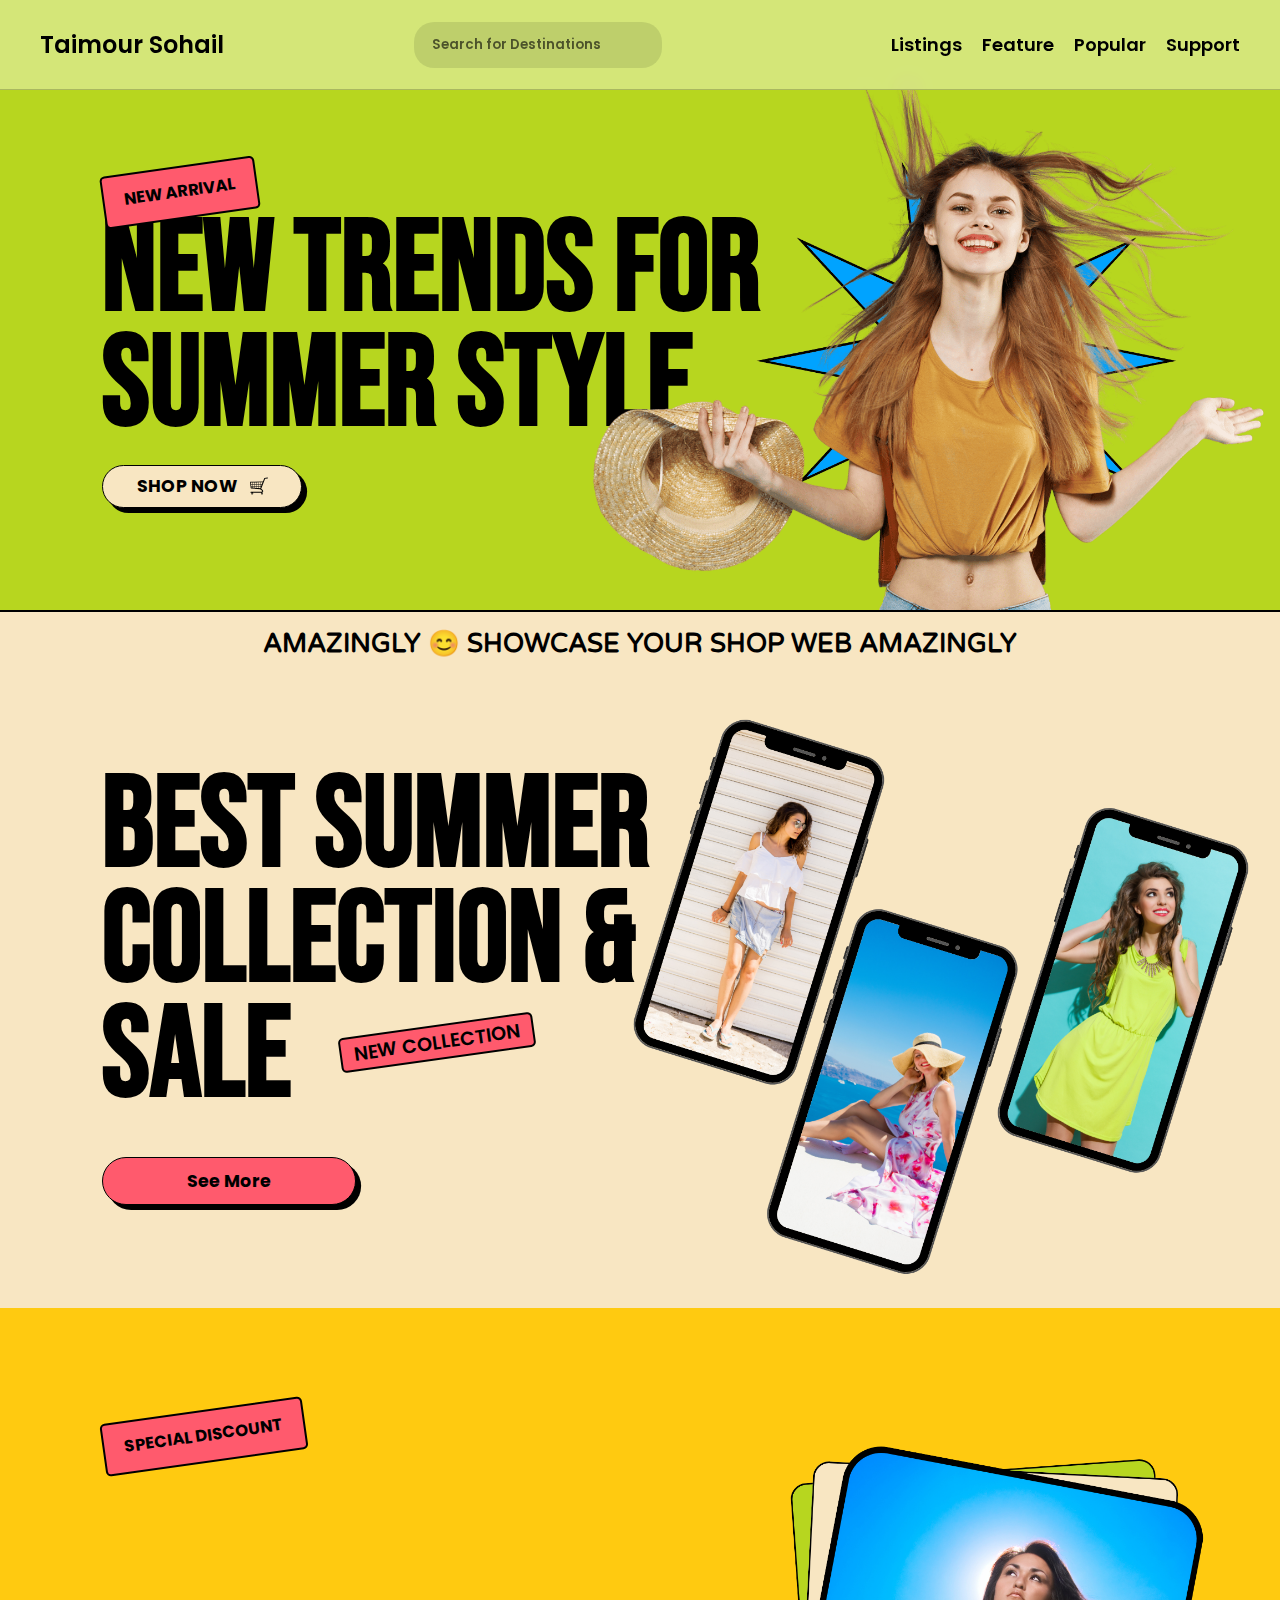
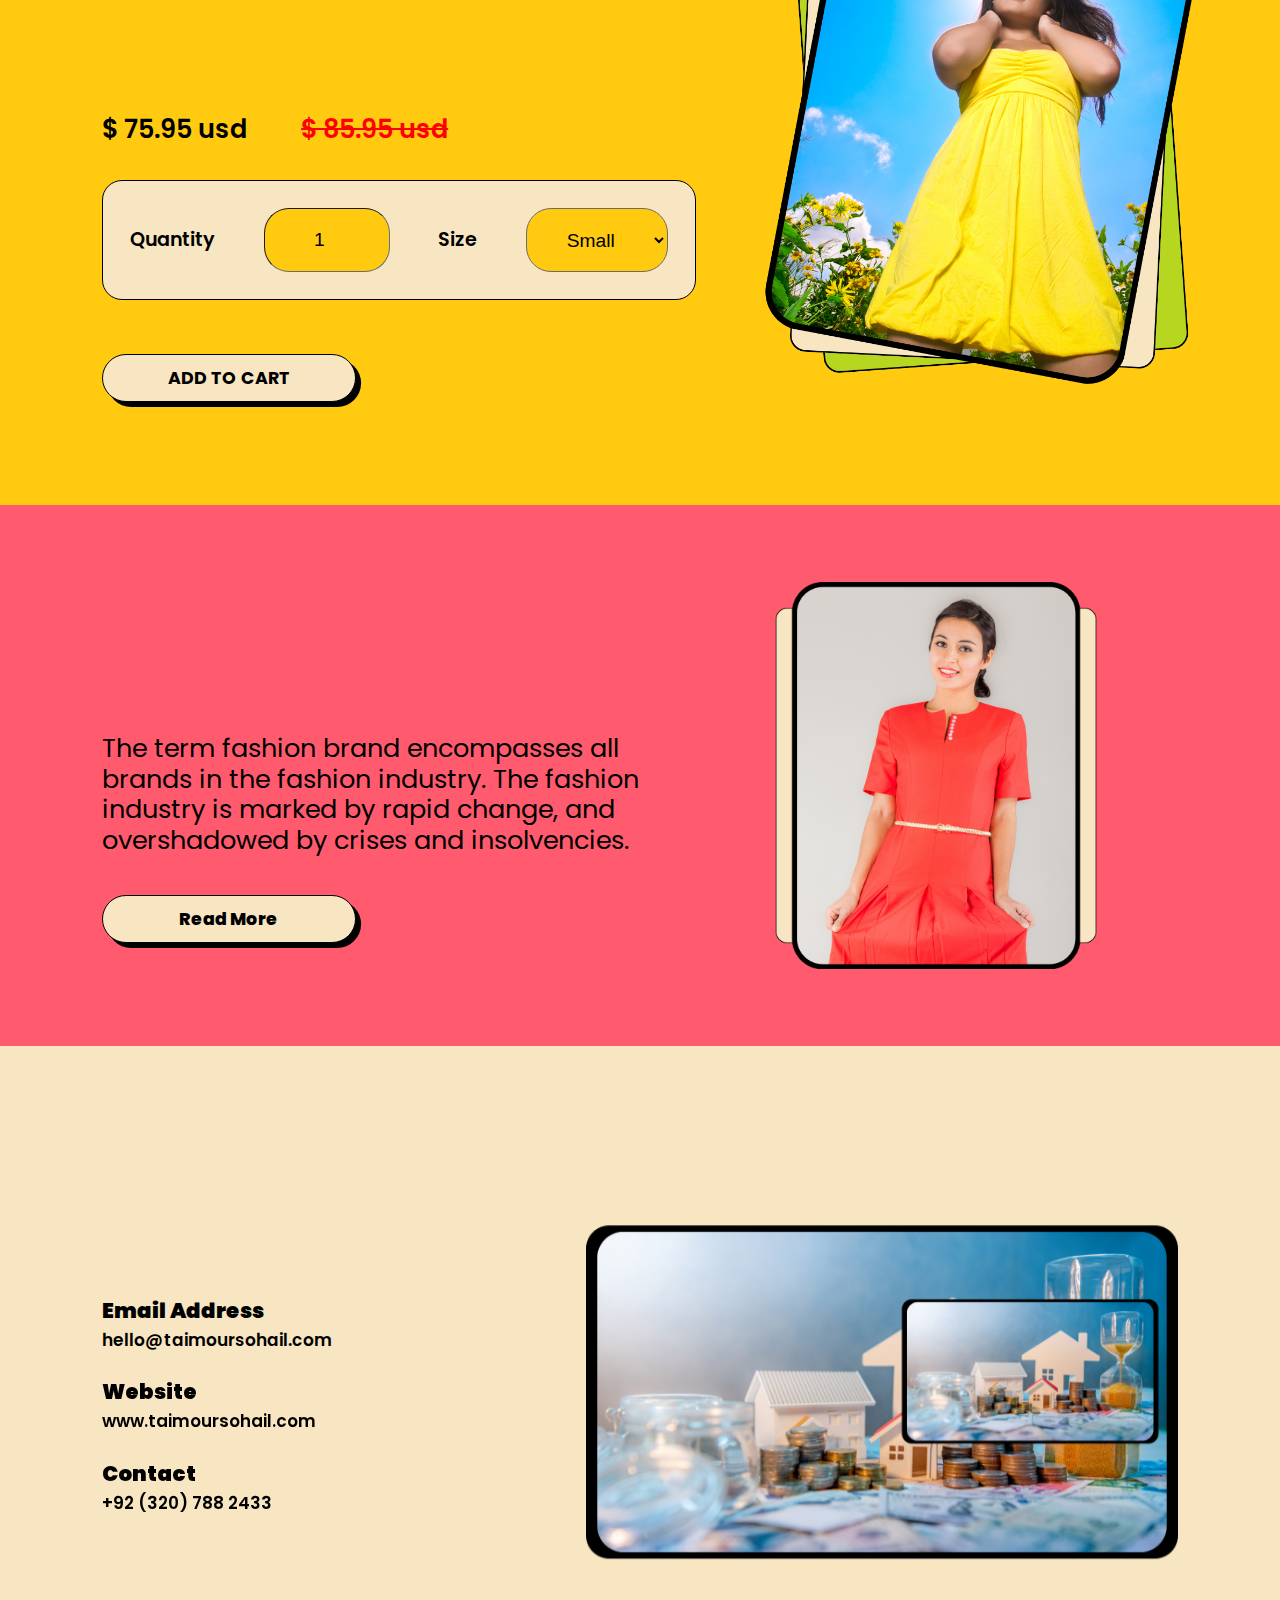
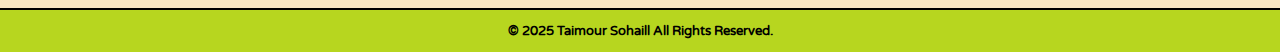
<file: index.html>
<!DOCTYPE html>
<html lang="en">
    <head>
        <meta charset="UTF-8">
        <meta name="viewport" content="width=device-width, initial-scale=1.0">
        <title>Document</title>
        <link rel="preconnect" href="https://fonts.googleapis.com">
        <link rel="preconnect" href="https://fonts.gstatic.com" crossorigin>
        <link href="https://fonts.googleapis.com/css2?family=Bebas+Neue&family=Poppins:ital,wght@0,100;0,200;0,300;0,400;0,500;0,600;0,700;0,800;0,900;1,100;1,200;1,300;1,400;1,500;1,600;1,700;1,800;1,900&family=Varela+Round&display=swap" rel="stylesheet">
        <link rel="stylesheet" href="./styles.css">
    </head>
    <body>

        <!-- The Navigation bar of the design Starts from here -->

            <div id="header"></div>

        <!-- The First page of the design Starts from here -->

        <section class="bg-firstPage">

            <div class="tag">
                <h3>NEW ARRIVAL</h3>
            </div>
            <div id="hero">
                <div>
                    <h1 class="animate-on-scroll">NEW TRENDS FOR <br/> SUMMER STYLE</h1>
                </div>

                <div class="img">
                    <img draggable="false" src="./assets/1.png" alt="hero" width="100%"/>
                </div>

            </div>
            <div>
                <button class="btn">
                    SHOP NOW
                    
                    <svg id="cart" xmlns="http://www.w3.org/2000/svg" xmlns:xlink="http://www.w3.org/1999/xlink" height="30" preserveAspectRatio="xMidYMid meet" version="1.0" viewBox="225.9 41.8 364.0 347.9" width="25" zoomAndPan="magnify"><g id="change1_1"><path d="m579.07 41.891c-0.5602 8e-3 -1.1368 0.0575-1.6876 0.15625h-0.031l-55.625 9.5c-3.5377 0.60697-6.5035 3.0328-7.8125 6.375a2.529 2.529 0 0 0 0 0.0312l-25.812 66.188-251.91 6.2812c-2.897 0.0724-5.6164 1.3809-7.5 3.5625s-2.7899 5.0829-2.4376 7.9688l13.906 115.03c0.5737 4.8261 4.561 8.6532 9.4063 9.0312l179.59 14.281 35.594 28a2.529 2.529 0 0 0 0.125 0.0937c0.038 0.0264 0.086 0.0365 0.125 0.0625s0.081 0.0652 0.125 0.0937c6.4957 4.8485 8.1056 11.454 7.1876 15.125-0.5231 2.0918-1.3217 3.6286-3.2188 4.8125s-5.1742 2.0406-10.781 1.7188a2.529 2.529 0 0 0 -0.063 0c-0.1801-6e-3 -0.3823-4e-3 -0.5624 0h-0.094l-214.19 0.625h-0.031c-5.6288-0.0359-10.366 4.6852-10.344 10.312s4.7779 10.331 10.406 10.25h0.031l15.656-0.0312c-5.8172 3.7083-9.7187 10.195-9.7187 17.562 0 11.459 9.3852 20.844 20.844 20.844s20.844-9.385 20.844-20.844c0-7.4072-3.9118-13.958-9.7812-17.656l176.38-0.5c-6.3545 3.5825-10.688 10.384-10.688 18.156 0 11.459 9.385 20.844 20.844 20.844s20.844-9.385 20.844-20.844c0-9.9515-7.0696-18.341-16.438-20.375 8.8575-3.1334 15.662-9.5946 19.875-19.469a2.529 2.529 0 0 0 0.1563 -0.375c3.23-12.916-2.4989-26.959-14.312-36.094a2.529 2.529 0 0 0 -0.094 -0.0937c-0.029-0.0222-0.034-0.0716-0.062-0.0937a2.529 2.529 0 0 0 -0.3438 -0.34375l-25.219-19.781 78.656-201.47 49.906-8.5h0.031c5.2427-0.84286 9.0768-5.7292 8.625-11.031-0.4525-5.3122-5.0811-9.4786-10.406-9.4062zm-98.563 98.125-14.5 37.188h-18.906v-36.344l33.406-0.84375zm-40.625 1.0312v36.156h-34.906v-35.281l34.906-0.875zm-42.125 1.0312v35.125h-34.906v-34.25l34.906-0.875zm-42.125 1.0625v34.062h-34.906v-33.188l34.906-0.875zm-42.125 1.0625v33h-34.906v-32.125l34.906-0.875zm-42.125 1.0312v31.969h-25.594l-3.7813-31.219 29.375-0.75zm-24.719 39.156h24.719v32.656h-20.781l-3.9375-32.656zm31.938 0h34.906v32.656h-34.906v-32.656zm42.125 0h34.906v32.656h-34.906v-32.656zm42.125 0h34.906v32.656h-34.906v-32.656zm42.125 0h34.906v32.656h-34.906v-32.656zm42.125 0h16.125l-12.75 32.656h-3.375v-32.656zm-195.62 39.844h19.906v23.438l-17.25-1.375-2.6562-22.062zm27.125 0h34.906v26.781l-34.906-2.7812v-24zm42.125 0h34.906v30.125l-34.906-2.75v-27.375zm42.125 0h34.906v33.5l-34.906-2.7812v-30.719zm42.125 0h34.906v19.875l-6.625 16.969c-0.86-0.41667-1.7975-0.6724-2.75-0.75l-25.531-2.0312v-34.062zm42.125 0h0.5312l-0.5312 1.4688v-1.4688zm-176.84 132.44c6.8111 0 12.25 5.439 12.25 12.25s-5.4389 12.219-12.25 12.219-12.25-5.4078-12.25-12.219 5.4393-12.25 12.25-12.25zm197.59 0c6.8109 0 12.25 5.439 12.25 12.25s-5.4391 12.219-12.25 12.219-12.25-5.4078-12.25-12.219 5.439-12.25 12.25-12.25zm-197.59 5.8125c-3.7001 0-6.6562 2.9561-6.6562 6.6562s2.9561 6.625 6.6562 6.625 6.6563-2.9248 6.6563-6.625-2.956-6.6562-6.6563-6.6562zm197.59 0c-3.7002 0-6.6562 2.9561-6.6562 6.6562s2.956 6.625 6.6562 6.625 6.6562-2.9248 6.6562-6.625-2.9561-6.6562-6.6562-6.6562z" fill="inherit"/></g>
                    </svg>
                </button>
            </div>
        </section>
        <div class="secondlayout"> 
            <div> 
                <span><strong> AMAZINGLY 😊 SHOWCASE YOUR SHOP WEB AMAZINGLY </strong></span>
            </div>    
        </div>

        <!-- The Second page of the design Starts from here -->

        <section class="SecondPage">
            <div id="hero">
                <div>
                    <h2 class="heroH2 secondHeading animate-on-scroll">BEST SUMMER <br/> COLLECTION & <br/> SALE</h1>
                </div>

                <div class="img">
                    <img draggable="false" src="./assets/2.png" alt="mobile phones" width="100%"/>
                </div>

            </div>
            <div>
                <a class="btn secondbtn" id="seeMore" href="https://www.taimoursohail.com" target="_blank">
                    See More
                </a>
            </div>
        </section>

        <!-- The Third page of the design Starts from here -->

        <section class="thirdPage">
            <div class="tag">
                <h3>SPECIAL DISCOUNT</h3>
            </div>
            <div id="hero">
                <div>
                    <h2 class="heroH2 animate-on-scroll" id="thirdHeading">TRY TO OUR NEW <br/> COLLECTION </h1>
                </div>

                <div id="price">
                    <div id="new">$ 75.95 usd</div>
                    <div id="old">$ 85.95 usd</div>
                </div>

                <div class="img" id="thirdImg">
                    <img draggable="false" src="./assets/3.png" alt="mobile phones" width="100%"/>
                </div>

            </div>

            <div id="product">
                
                <label for="quantity">Quantity</label>
                <input type="number" id="quantity" name="quantity" min="1" max="100" value="1">
                
                <label for="size" id="size-label">Size</label>
                <select id="size" name="size">
                    <option value="small">Small</option>
                    <option value="medium">Medium</option>
                    <option value="large">Large</option>
                </select>

            </div>

            <div>
                <a class="btn secondbtn" id="addToCart" href="https://www.taimoursohail.com" target="_blank">
                    ADD TO CART
                </a>
            </div>
        </section>

        <!-- The Fourth page of the design Starts from here -->

        <section class="fourthPage">
            <div id="hero">
                <div>
                    <h2 class="heroH2 animate-on-scroll" id="forthHeading">About Brand</h2>
                    <p class="paragraph" id="forthparagraph">The term fashion brand encompasses all brands in the fashion industry. The fashion industry is marked by rapid change, and overshadowed by crises and insolvencies.</p>
                </div>

                <div id="forthImg">
                    <img draggable="false" src="./assets/4.png" alt="portrait" width="100%"/>
                </div>

            </div>
            <div>
                <a class="btn secondbtn" id="readMore" href="https://www.taimoursohail.com" target="_blank">
                    Read More
                </a>
            </div>
        </section>

        <!-- The Fifth page of the design Starts from here -->

        <section class="fifthPage">

            <div id="hero">
                <div>
                    <h2 class="heroH2 fifthHeading animate-on-scroll">More information</h2>
                </div>

                <div>
                    <p class="paragraph pTitle"><strong>Email Address</strong></p>
                    <p class="paragraph pContent"><a href="mailto:hello@taimoursohail.com">hello@taimoursohail.com</a></p>
                    <p class="paragraph pTitle"><strong>Website</strong></p>
                    <p class="paragraph pContent"><a href="https://www.taimoursohail.com" target="_blank">www.taimoursohail.com</a></p>
                    <p class="paragraph pTitle"><strong>Contact</strong></p>
                    <p class="paragraph pContent"><a href="tel:+923207882433">+92 (320) 788 2433</a></p>
                </div>

                <div class="img" id="fifthImg">
                    <img draggable="false" src="./assets/5.png" alt="portrait" width="100%"/>
                </div>

            </div>            
        </section>

        <!-- Footer -->

        <footer>
            <div>
                <p>© 2025 <a href="https://www.taimoursohail.com" target="_blank">Taimour Sohaill</a> All Rights Reserved.</p>
            </div>

        <script src="./script.js" charset="UTF-8"></script>
    </body>
</html>
</file>
<file: styles.css>
/*Some Global style starts from here*/

* {
  user-select: none;
}

body {
    margin: 0;
    padding: 0;
}

.btn {
  display: flex;
  align-items: center;
  justify-content: center;
  gap: 1vw;
  background-color: #f8e6c2;
  font-family: "Poppins", serif;
  font-weight: 700;
  padding: 0.6vw 2vw;
  border-radius: 25px;
  border: black 1px solid;
  box-shadow: 0.4vw 0.4vw 0px rgba(0, 0, 0, 1);
  margin-top: -5vw;
  font-size: calc(0.8vw + 0.8vh);
  width: calc(10vw + 8vh); 
}

.btn:active {
  transform: scale(0.95);
  box-shadow: 0.5vw 0.4vw 0px 0px rgba(0, 0, 0, 0.8);
  transition: transform 0.1s, box-shadow 0.1s;
}

.secondbtn {
  padding: 0.8vw 2vw;
}

#cart {
  height: 18px;
  width: 18px;
}


.tag {  
  display: inline-flex;
  flex-direction: row;
  position: relative;
  padding-left: 20px;
  padding-right: 20px;
  justify-content: center;
  background-color: #ff5a6d;
  border: 2px solid black; 
  border-radius: 5px;
  font-family: "Poppins", serif;
  font-weight: 400;
  font-style: normal;
  font-size: 1.1vw;
  transform: rotate(-8deg);
  line-height: 1;
  z-index: 1;
}


@media (max-width: 768px) {
  .tag{
    margin-bottom: 3.25%;
    padding-left: 10px;
    padding-right: 10px;
  }
}

.heroH2{
  font-family: "Bebas Neue", serif;
  font-weight: 600;
  font-style: normal;
  font-size: 10vw;
  margin-top: -1vh;
  line-height: 0.9;
  position: relative;
}

.paragraph {
  font-family: "Poppins", serif;
  font-weight: 400;
  font-style: normal;
  font-size: 3.2vw;
  line-height: 1;
  position: relative;
  margin: 0px;
}

a {
  text-decoration: none;
  color: black;
}

/*Global style end here*/

/* The header section of the design starts here */

.header {
  position: fixed;
  top: 0;
  left: 0;
  width: 100%;
  backdrop-filter: blur(10px);  
  background: rgba(255, 255, 255, 0.4);
  border-bottom: 1px solid rgba(0, 0, 0, 0.2);
  padding: 15px 0;
  z-index: 1000;
  transition: all 0.3s ease-in-out;
}

.navbar {
  display: flex;
  justify-content: space-between;
  align-items: center;
  max-width: 1200px;
  margin: auto;
  padding: 0 20px;
}

.brand {
  font-size: 24px;
  font-family: "Poppins", serif;
  font-weight: 600;
  text-decoration: none;
  color: black;
  transition: color 0.3s ease-in-out;
}

.brand:hover {
  color: #ff5a6d;
}

.search-form {
  display: flex;
  align-items: center;
  background: rgba(0, 0, 0, 0.1);
  border-radius: 20px;
  padding: 5px 10px;
}

.search-input {
  border: none;
  outline: none;
  background: transparent;
  padding: 8px;
  color: black;
  font-family: "Poppins", serif;
  font-weight: 600;
  width: 200px;
}

.search-input::placeholder {
  color: rgba(0, 0, 0, 0.6);
}

.search-submit {
  background: none;
  border: none;
  color: black;
  cursor: pointer;
  font-size: 18px;
  transition: color 0.3s ease-in-out;
}

.search-submit:hover {
  color: #ffcc00;
}

.menu {
  display: flex;
}

.menu-inner {
  display: flex;
  gap: 20px;
  list-style: none;
}

.menu-link {
  text-decoration: none;
  font-family: "Poppins", serif;
  font-weight: 600;
  color: black;
  font-size: 18px;
  transition: color 0.3s ease-in-out;
}

.menu-link:hover {
  color: #ff5a6d;
}

.burger {
  display: none;
  flex-direction: column;
  cursor: pointer;
}

.burger-line {
  width: 25px;
  height: 3px;
  background: black;
  margin: 4px 0;
  transition: all 0.3s ease-in-out;
}

@media (max-width: 768px) {
  .menu {
    display: none;
    flex-direction: column;
    position: absolute;
    top: 60px;
    right: 0;
    background: rgba(255, 255, 255, 0.9);
    backdrop-filter: blur(10px);
    width: 200px;
    padding: 10px;
    border-radius: 5px;
  }

  .menu-inner {
    flex-direction: column;
    gap: 10px;
  }

  .burger {
    display: flex;
  }

  .search-form {
    display: none;
  }

  .brand{
    font-size: 2.4vh;
  }
}


/* The header section of the design ends here */

/* The First page of the design Starts from here */

.bg-firstPage {
  display: block;
  background-color: #b7d61f;
  padding-top: 13%;
  padding-bottom: 8%;
  padding-left: 8%;
  padding-right: 8%;
  overflow: hidden;
}

@media (max-width: 768px) {
  .bg-firstPage {
    padding-top: 12%;
    padding-bottom: 5.6%;
    padding-left: 8%;
    padding-right: 8%;
  }
}

#hero {
  width: 100%;
  justify-content: space-between;
  align-items: center;
  position: relative;
}

.img {
  display: flex;
  justify-content: center;
  align-items: center;
  width: 66%;
  height: 100%;
  z-index: 2;
  position: absolute;
  top: 16%;
  left: 45%;
}

h1 {
  font-family: "Bebas Neue", serif;
  font-weight: 600;
  font-style: normal;
  font-size: 10vw;
  margin-top: -0.8vh;
  line-height: 0.9;
  z-index: 0;
  letter-spacing: 0px;
}

.secondlayout {
  font-size: 2vw;
  font-family: "Varela Round", serif;
  font-weight: 400;
  font-style: normal;
  background-color: #f8e6c2;
  width: 100%;
  height: 4vh;
  overflow: hidden;
  position: relative;
  display: flex;
  justify-content: center;
  align-items: center;
  border-top: 2px solid black;
  border-bottom: none;
  padding: 3.5vh;
  box-sizing: border-box;
  z-index: 3;
}

.secondlayout div {
  display: flex;
  min-width: 100%;
  height: 100%;
  position: absolute;
  overflow: hidden;
  animation: marquee 10s linear infinite;
  justify-content: center;
  align-items: center;
}

.secondlayout span {
  width: 100%;
  text-align: center;
}

@keyframes marquee {
  0% { transform: translateX(0); }
  100% { transform: translateX(-50%); }
}

@media (max-width: 768px) {
  .bg-firstPage {
    padding-top: 12.5vh;
  }
}

/* The Second page of the design Starts from here */

.SecondPage {
  display: block;
  background-color: #f8e6c2;
  padding-top: 8%;
  padding-bottom: 8%;
  padding-left: 8%;
  padding-right: 8%;
  overflow: hidden;
}

.secondHeading::after {
  content: 'NEW COLLECTION';
  display: inline-flex;
  flex-direction: row;
  position: absolute;
  padding: 6px 12px;
  justify-content: center;
  background-color: #ff5a6d;
  border: 2px solid black; 
  border-radius: 5px;
  font-family: "Poppins", serif;
  font-weight: 600;
  font-style: normal;
  font-size: 1.5vw;
  transform: rotate(-8deg);
  line-height: 1;
  z-index: 1;
  top: 74%;
  left: 22%;
}

#newCollection {
  transform: rotate(0deg);
  
}

#seeMore {
  background-color: #ff5a6d;
}

/* The Second page of the design Ends here */

/* The Third page of the design Starts from here */

.thirdPage {
  display: block;
  background-color: #ffca10;
  padding-top: 8%;
  padding-bottom: 8%;
  padding-left: 8%;
  padding-right: 8%;
  overflow: hidden;
}

#thirdImg {
  display: flex;
  justify-content: center;
  align-items: center;
  width: 64%;
  height: 100%;
  top: 30%;
  left: 50%;
}

#thirdHeading {
  margin-bottom: 1.33%;
}

#price{
  display: inline-flex;
  flex-direction: row;
  font-size: 2vw;
  font-weight: 600;
  font-family: "poppins", serif;
  margin-top: 1.2vh;
  margin-bottom: 3.5vh;
  width: 100%;
}

#old {
  text-decoration: line-through;
  color: red;
  padding-left: 5%;
}

#product {
  display: flex;
  flex-direction: row;
  justify-content: space-between;
  font-family: "poppins", serif;
  font-weight: 600;
  font-size: 1.5vw;
  background-color: #f8e6c2;
  padding: 2.5%;
  border-radius: 20px;
  border-color: black;
  border-width: 1.3px;
  border-style: solid;
  text-align: center;
  width: 50%;
  line-height: 5vw;
}

#quantity, #size {
  background-color: #ffca10;
  border-radius: 25px;
  border-color: #6d6c6c;
  border-width: 1px;
  text-align: center;
  font-size: 1.5vw;
  padding: 0vw 2vw;
}

option {
  background-color: white;
  text-align: center;
}

#addToCart {
  margin-top: 5%;
}

/* The Third page of the design Ends here */

/* The Fourth page of the design Starts from here */

.fourthPage {
  display: flex;
  flex-direction: column;
  background-color: #ff5a6d;
  padding-top: 8%;
  padding-bottom: 8%;
  padding-left: 8%;
  padding-right: 8%;
  overflow: hidden;
}

#forthHeading {
  margin: 0px;
}

#forthparagraph {
  display: block;
  font-weight: 400;
  font-size: 2vw;
  line-height: 1.2;
  margin-top: 1.2vh;
  margin-bottom: 3.5vh;
  margin-right: 48%;
}


#forthImg{
  display: flex;
  justify-content: center;
  align-items: center;
  width: 45%;
  height: 100%;
  z-index: 2;
  top: 10%;
  left: 55%;
  position: absolute;
}

#readMore {
  margin-top: 0.7%;
  font-weight: 800;
}

/* The Fourth page of the design Ends here */

/* The Fifth page of the design Starts from here */

.fifthPage {
  display: flex;
  background-color: #f8e6c2;
  padding-top: 5%;
  padding-bottom: 5%;
  padding-left: 8%;
  padding-right: 8%;
  overflow: hidden;
  border-bottom: black 2px solid;
} 

.fifthHeading {
  font-size: 10vw;
  margin-top: 0%;
  margin-bottom: 7%;
  line-height: 0.9;
}

.pTitle {
  font-family: "poppins", serif;
  font-weight: 600;
  font-size: 1.66vw;
  margin-bottom: 1%;
}

.pContent{
  font-family: "poppins", serif;
  font-weight: 600;
  font-size: 1.33vw;
  margin-bottom: 3%;
}

#fifthImg{
  display: flex;
  justify-content: center;
  align-items: center;
  width: 55%;
  height: 100%;
  z-index: 2;
  top: 15%;
  left: 45%;
}

.fifthHeading::after {
  content: 'Contact Us';
  display: inline-flex;
  flex-direction: row;
  position: absolute;
  padding: 1% 3%; 
  justify-content: center;
  background-color: #ff5a6d;
  border: 1.5px solid black; 
  border-radius: 4px;
  font-family: "Poppins", serif;
  font-weight: 600;
  font-style: normal;
  font-size: 1.5vw;
  transform: rotate(-8deg);
  line-height: 1;
  z-index: 1;
  top: 250%;
  left: 25%;
}

/* Footer Starts from here */
footer {
  display: flex;
  justify-content: center;
  align-items: center;
  background-color: #b7d61f;
  font-family: "Varela Round", serif;
  font-size: 1.0vw;
  font-weight: 600;
  height: 10%;
}

/* Effects and animation Starts from here */
@keyframes fadeInUp {
  from {
    opacity: 0;
    transform: translateY(20px);
  }
  to {
    opacity: 1;
    transform: translateY(0);
  }
}

.animate-on-scroll {
  opacity: 0;
  transform: translateY(20px);
  transition: opacity 1s ease-out, transform 1s ease-out;
}

.animate-on-scroll.visible {
  opacity: 1;
  transform: translateY(0);
}

@keyframes hapticEffect {
  0% { transform: scale(1); }
  50% { transform: scale(0.97); }
  100% { transform: scale(1); }
}

.btn:active {
  animation: hapticEffect 0.2s;
}

.menu-item, .menu-link, .btn {
  transition: transform 0.3s ease, color 0.3s ease;
}

.menu-item:hover, .menu-link:hover, .btn:hover {
  transform: scale(1.05);
  color: black;
}

.tag {
  transition: transform 0.3s ease-in-out;
}

.tag:hover {
  transform: rotate(-2deg) scale(1.1);
}
</file>
